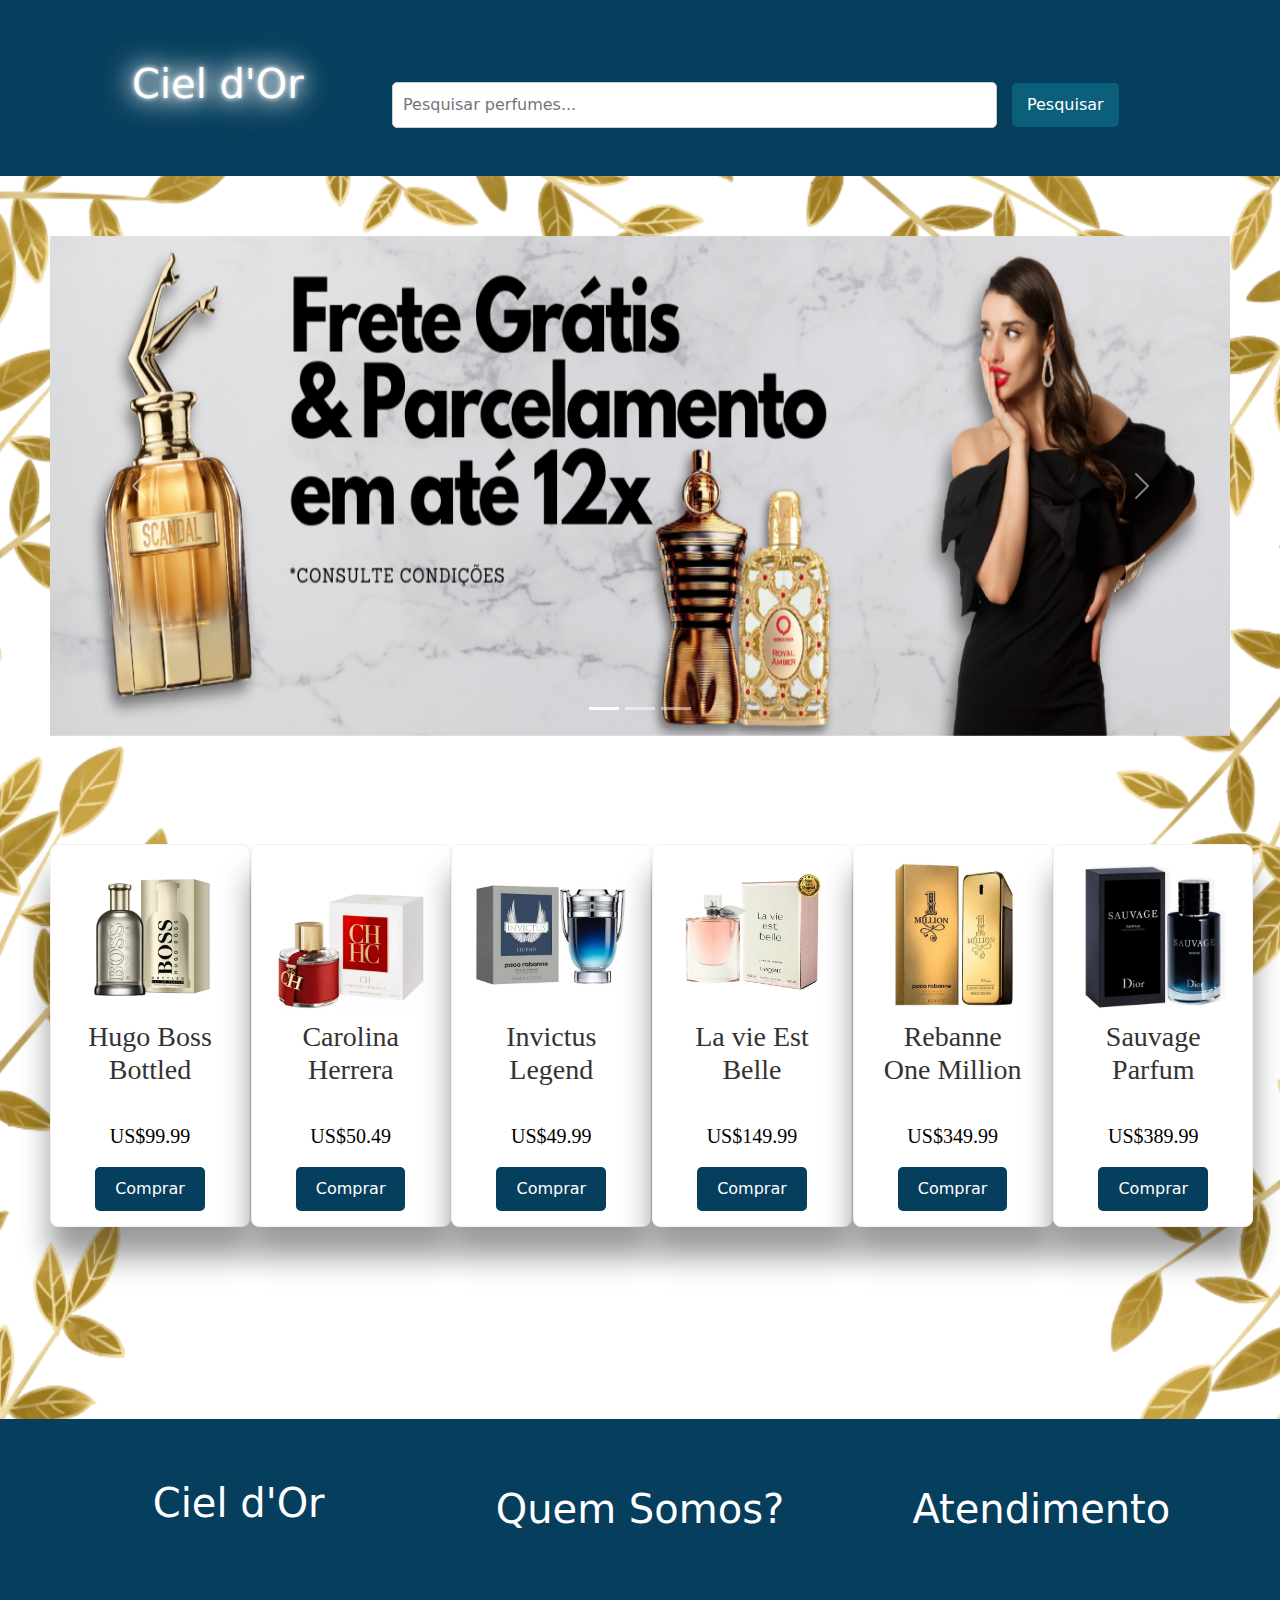
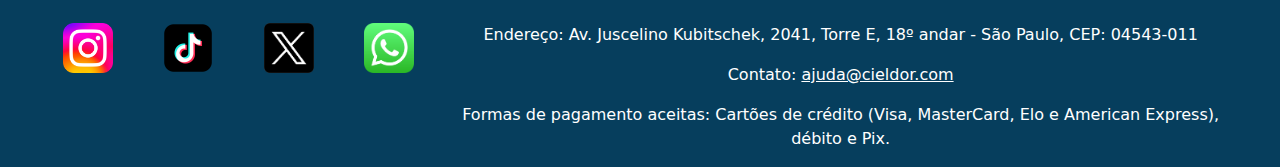
<file: index.html>
<!DOCTYPE html>
<html lang="pt-br">
<head>
    <meta charset="UTF-8">
    <meta http-equiv="X-UA-Compatible" content="IE=edge">
    <meta name="viewport" content="width=device-width, initial-scale=1.0">
    <title>Ciel d'Or - Página Inicial</title>
    <link href="https://cdn.jsdelivr.net/npm/bootstrap@5.3.3/dist/css/bootstrap.min.css" rel="stylesheet"
    integrity="sha384-QWTKZyjpPEjISv5WaRU9OFeRpok6YctnYmDr5pNlyT2bRjXh0JMhjY6hW+ALEwIH" crossorigin="anonymous">
    <link rel="stylesheet" href="style.css">
</head>
<body>
    <!------------------------------ CABEÇALHO ------------------------------>
    <header>
        <div class="container">
            <div class="row">
        <!-- LOGO -->
                <div class="col-lg-3 logo col-12 logo">
                    <a href="index.html"><h1>Ciel d'Or</h1></a>
                </div>
        <!-- LOGO -->  

        <!-- BARRA DE PESQUISA -->
                <div class="col-lg-9 barra col-12 barra">
                    <div class="barradepesquisa">
                        <input type="text" placeholder="Pesquisar perfumes...">
                        <button style="margin-top: 10px;">Pesquisar</button>
                    </div>
                </div>
        <!-- BARRA DE PESQUISA -->

        <!-- CARRINHO -->
                <!-- <div class="col-lg-3 carrinho col-1 carrinho" style="border: 3px solid green;">
                    <h1>Carrinho</h1>
                </div> -->
            </div><br><br>
        <!-- CARRINHO -->

        <!-- RESOLVER: O 'carrinho' está ficando depois da barra, na versão mobile, devido que sua DIV foi colocada depois, porém quando se coloca antes, na versão desktop, ela fica no meio e não no canto -->
    </header>

    <!------------------------------ CONTEÚDO ------------------------------>
    <main>

        <!-- BANNER -->
        <div class="row">
            <div class="col-lg-12-banner col-12 banner" >
                <div id="carouselExampleIndicators" class="carousel slide">
                    <div class="carousel-indicators">
                      <button type="button" data-bs-target="#carouselExampleIndicators" data-bs-slide-to="0" class="active" aria-current="true" aria-label="Slide 1"></button>
                      <button type="button" data-bs-target="#carouselExampleIndicators" data-bs-slide-to="1" aria-label="Slide 2"></button>
                      <button type="button" data-bs-target="#carouselExampleIndicators" data-bs-slide-to="2" aria-label="Slide 3"></button>
                    </div>
                    <div class="carousel-inner">
                      <div class="carousel-item active">
                        <img src="img/carrosel2.png" class="d-block w-100" alt="..." height="500px">
                      </div>
                      <div class="carousel-item">
                        <img src="img/carrosel1.jpg" class="d-block w-100" alt="..." height="500px" >
                      </div>
                      <div class="carousel-item">
                        <img src="img/carrosel3.jpg" class="d-block w-100" alt="..." height="500px">
                      </div>
                    </div>
                    <button class="carousel-control-prev" type="button" data-bs-target="#carouselExampleIndicators" data-bs-slide="prev">
                      <span class="carousel-control-prev-icon" aria-hidden="true"></span>
                      <span class="visually-hidden">Previous</span>
                    </button>
                    <button class="carousel-control-next" type="button" data-bs-target="#carouselExampleIndicators" data-bs-slide="next">
                      <span class="carousel-control-next-icon" aria-hidden="true"></span>
                      <span class="visually-hidden">Next</span>
                    </button>
                  </div>
            </div>
        </div><br><br>
        <!-- BANNER -->

        <!-- PRODUTOS -->
        <div class="row" id="perfumes">
            <!-- INÍCIO DO PRODUTO 1 -->
            <div class="col-lg-2 produto col-6 produto">
                    <div class="perfume">
                    <img src="img/Hugo Boss bottled.webp" alt="">
                    <a class="linkproximapagina" href="HugoBoss.html">
                    <h3 id="nomeProduto1"></h3>
                    <br>
                    <p id="valorProduto1"></p>
                    <button>Comprar</button></a>
                    </div>
            </div>
            <!-- FIM DO PRODUTO 1 -->

            <!-- INÍCIO DO PRODUTO 2 -->
            <div class="col-lg-2 produto col-6 produto">
                <div class="perfume">
                    <img src="img/Carolina Herrera F.webp" alt="">
                    <a class="linkproximapagina" href="CarolinaHerrera.html">
                    <h3 id="nomeProduto2"></h3>
                    <br>
                    <p id="valorProduto2"></p>
                    <button>Comprar</button></a>
                </div>
            </div>
            <!-- FIM DO PRODUTO 2 -->

            <!-- INÍCIO DO PRODUTO 3 -->
            <div class="col-lg-2 produto col-6 produto">
                <div class="perfume">
                    <img src="img/Invictus Legend.jpg" alt="">
                    <a class="linkproximapagina" href="InvictusLegend.html">
                    <h3 id="nomeProduto3"></h3>
                    <br>
                    <p id="valorProduto3"></p>
                    <button>Comprar</button></a>
                </div>
            </div>
            <!-- FIM DO PRODUTO 3 -->
            
            <!-- INÍCIO DO PRODUTO 4 -->
            <div class="col-lg-2 produto col-6 produto" >
                <div class="perfume">
                    <img src="img/La vie Est Belle.webp" alt="">
                    <a class="linkproximapagina" href="LaVieEstBelle.html">
                    <h3 id="nomeProduto4"></h3>
                    <br>
                    <p id="valorProduto4"></p>
                    <button>Comprar</button></a>
                </div>
            </div>
            <!-- FIM DO PRODUTO 4 -->

            <!-- INÍCIO DO PRODUTO 5 -->
            <div class="col-lg-2 produto col-6 produto">
                <div class="perfume">
                    <img src="img/One Million.webp" alt="">
                    <a class="linkproximapagina" href="OneMillion.html">
                    <h3 id="nomeProduto5"></h3>
                    <br>
                    <p id="valorProduto5"></p>
                    <button>Comprar</button></a>
                </div>
            </div>
            <!-- FIM DO PRODUTO 5 -->

            <!-- INÍCIO DO PRODUTO 6 -->
            <div class="col-lg-2 produto col-6 produto">
                <div class="perfume">
                    <img src="img/Sauvage Parfum.webp" alt="">
                    <a class="linkproximapagina" href="SauvageParfum.html">
                    <h3 id="nomeProduto6"></h3>
                    <br>
                    <p id="valorProduto6"></p>
                    <button>Comprar</button></a>
                </div>
            </div>
            <!-- FIM DO PRODUTO 6 -->
        </div><br><br><br>
        <!-- PRODUTOS -->
    </main>

    <!------------------------------ RODAPÉ ------------------------------>
    <footer>
        <div class="row">

            <!-- LOGO -->
            <div class="col-lg-4 logoRodape col-12 logoRodape">
                <h1>Ciel d'Or</h1>
            </div>
            <!-- LOGO -->

            <!-- QUEM SOMOS -->
            <div class="col-lg-4 quemSomos col-6 quemSomos">
                <a href="#" class="quemsomos">Quem Somos?</a>
            </div>
            <!-- QUEM SOMOS -->

            <!-- ATENDIMENTO -->
            <div class="col-lg-4 atendimento col-6 atendimento" >
                <a class="Atendimento" href="mailto:ajuda@cieldor.com">Atendimento</a>
            </div>
            <!-- ATENDIMENTO -->
        </div><br>

        <div class="row">

            <!-- LOGO REDE SOCIAL 1 -->
            <div class="col-lg-1 logo col-3 logo" >
                <a href="https://www.instagram.com/" target="_blank"><img src="img/instagram.png" width="50" height="50"></a>
            </div>
            <!-- LOGO REDE SOCIAL 1 -->

            <!-- LOGO REDE SOCIAL 2 -->
            <div class="col-lg-1 logo col-3 logo" >
                <a href="https://www.tiktok.com/login?lang=pt-BR&redirect_url=https%3A%2F%2Fwww.tiktok.com%2Fupload%3Flang%3Dpt-BR" target="_blank"><img src="img/tiktok.webp" width="50" height="50"></a>
            </div>
            <!-- LOGO REDE SOCIAL 2 -->

            <!-- LOGO REDE SOCIAL 3 -->
            <div class="col-lg-1 logo col-3 logo">
                <a href="https://x.com/i/flow/login" target="_blank"><img src="img/twitter.webp" width="50" height="50"></a>
            </div>
            <!-- LOGO REDE SOCIAL 3 -->

            <!-- LOGO REDE SOCIAL 4 -->
            <div class="col-lg-1 logo col-3 logo" >
                <a href="https://www.whatsapp.com/?lang=pt_BR" target="_blank"><img src="img/whatsapp.png" width="50" height="50"></a>
            </div>
            <!-- LOGO REDE SOCIAL 4 -->

            <!-- INFORMAÇÕES GERAIS -->
            <div class="col-lg-8 informacoes col-12 informacoes">
                <p>Endereço: Av. Juscelino Kubitschek, 2041, Torre E, 18º andar - São Paulo, CEP: 04543-011</p>
                <p class="contato">Contato: <a href="mailto:ajuda@cieldor.com">ajuda@cieldor.com</a></p>
                <p>Formas de pagamento aceitas: Cartões de crédito (Visa, MasterCard, Elo e American Express), débito e Pix.</p>
            </div>
            <!-- INFORMAÇÕES GERAIS -->
        </div>
    </footer>

    <!-- Script Bootstrap -->
    <script src="https://cdn.jsdelivr.net/npm/bootstrap@5.3.3/dist/js/bootstrap.bundle.min.js" integrity="sha384-YvpcrYf0tY3lHB60NNkmXc5s9fDVZLESaAA55NDzOxhy9GkcIdslK1eN7N6jIeHz" crossorigin="anonymous"></script>

    <script src="script.js"></script>
</body>
</html>
</file>
<file: style.css>
* {
    padding: 0;
    margin: 0;
}

body{
    background-image: url('img/background.png');
    background-size: cover; 
    background-position: center;
    background-repeat: no-repeat;
    overflow-x: hidden; 
}
/****************************** CABEÇALHO ******************************/

header{
    background-color: #063e5d;
    color: white;
    position: relative;
    margin: 0;
}

header  a{
    color: rgb(255, 255, 255); /* cor dourada */
    font-weight: bold;
    text-decoration: none; /* remove o sublinhado */
    font-size: 20px;
    text-shadow: 0 0 5px white, 0 0 20px white, 0 0 30px white, 0 0 40px white; /* efeito de brilho */
}
header > a:hover {
    color: white; /* cor dourada mais escura ao passar o mouse */
    text-shadow: 0 0 15px white, 0 0 25px white, 0 0 35px white, 0 0 50px white; /* brilho mais forte no hover */
  }

/**********Barra de pesquisa**********/
.barradepesquisa {
    margin-top: 0.8em;
    width: 100%;
}

.barradepesquisa input {
    width: 80%;
    padding: 10px;
    border-radius: 5px;
    border: 1px solid #ccc;
}

.barradepesquisa button {
    padding: 10px 15px;
    background-color: #0c5f7a;
    color: white;
    border: none;
    border-radius: 5px;
    cursor: pointer;
    margin-left: 10px;
}

.barradepesquisa button:hover {
    background-color: #0a4f63;
}
/**********Barra de pesquisa**********/

/****************************** CABEÇALHO ******************************/

/****************************** CONTEÚDO ******************************/

/********** Carrosel *********/

.row{
    padding-top: 60px;
    padding-left: 50px;
    padding-right: 50px;
}

/********** Carrosel *********/
@media (max-width: 800px) {
    body{
        overflow-x: hidden; 
    }

    /* HEADER */
    header .row {
        display: flex;
        align-items: center;
        justify-content: space-between; 
        flex-direction: column;
        text-align: center; 
    }
    /* HEADER */

    /* MAIN */
    
    /* Carrosel */
    .row{
        padding-top: 60px;
        padding-left: 10px;
        padding-right: 10px;
    }

    .carousel-item,  img {
        height: 200px; /* Ajusta para preencher o espaço */
    }
    /* Carrosel */

    /* Perfume INDEX */
    .perfume{
        margin-bottom: 20px;
    }
    /* Perfume INDEX */

    /* MAIN 2 */
    .fundoImagem img {
        width: 100%;
        max-width: 100%;
    }

    .fundoImagem{
        margin-bottom: 70px;
    }

    .fundoInfo{
        width: 100%;
    }


    /* MAIN 2 */

    /* FOOTER */

    .quemSomos a, .atendimento a {
        padding: 0;
        font-size: 30px; 
    }

    .logo img {
        width: 40px;
        height: 40px;
        margin-bottom: 15px;
    }


}
/**********Produtos**********/

.perfumes{
    gap: 30px;
}
.perfume {
    background-color: white;
    border: 1px solid #f1f1f1;
    padding: 15px;
    border-radius: 8px;
    box-shadow: 0 30px 30px rgba(0, 0, 0, 0.4);
    text-align: center;
    width: 200px;
}
.perfume:hover{
    transform: scale(1.05);
    transition: 0.5s;

}

.perfume > img {
    width: 150px;
    height: 150px;
    border-radius: 8px;
    
}

.perfume h3 {
    margin: 10px ;
    color: #333;
    font-family: fantasy;
}

.perfume p {
    color: #000000;
    font-size: 20px;
    font-family: fantasy;
}

.perfume button {
    background-color: #063e5d;
    color: white;
    border: none;
    padding: 10px 20px;
    border-radius: 5px;
    cursor: pointer;
    transition: background-color 0.3s ease;
}

.perfume button:hover {
    background-color: #05334b;
}

.linkproximapagina{
    cursor: pointer;
    text-decoration: none;
}

/**********Produtos**********/

/****************************** CONTEÚDO ******************************/

/****************************** CONTEÚDO 2 ******************************/

.tituloProduto{
    font-size: 30px;
}


.fundoImagem> img{
    background-color: white;
    border: 1px solid #ffffff;
    padding: 15px;
    border-radius: 8px;
    box-shadow: 0 30px 30px rgba(0, 0, 0, 0.4);
    text-align: center;
    width: 600px;
    height: 600px
}

.fundoInfo{
    background-color: white;
    border: 1px solid #ffffff;
    padding: 15px;
    border-radius: 8px;
    box-shadow: 0 30px 30px rgba(0, 0, 0, 0.4);
    text-align: center;
    width: 100%;
    height: 100%
}

.comprarbotao {
    background-color: #063e5d;
    color: white;
    border: none;
    padding: 10px 20px;
    width: 100%;
    height: 15%;
    border-radius: 5px;
    font-size: 25px;
    cursor: pointer;
    transition: background-color 0.3s ease;
}

button:hover {
    background-color: #05334b;
}

.botaoFrete {
    background-color: #05334b;
    color: white;
    border: none;
    width: 18%;
    height: 6%;
    border-radius: 5px;
    font-size: 18px;
    cursor: pointer;
    transition: background-color 0.3s ease;
}
/* img{
    height: 400px;
} */




/****************************** RODAPÉ ******************************/

footer {
    background-color: #063e5d;
    text-align: center;
    margin-top: 120px;
}

.Atendimento,.quemsomos{
    font-size: 40px;
    color: #ffffff;
    text-decoration: none;
}
footer p {
    color: white;
}
footer h1{
    color: white;
}
footer > a {
    color: #ffffff;
    text-decoration: none;
    font-size: 20px;
}

.contato> a {
    color: white;
}
 a:hover {
   text-decoration: underline;
}
</file>
